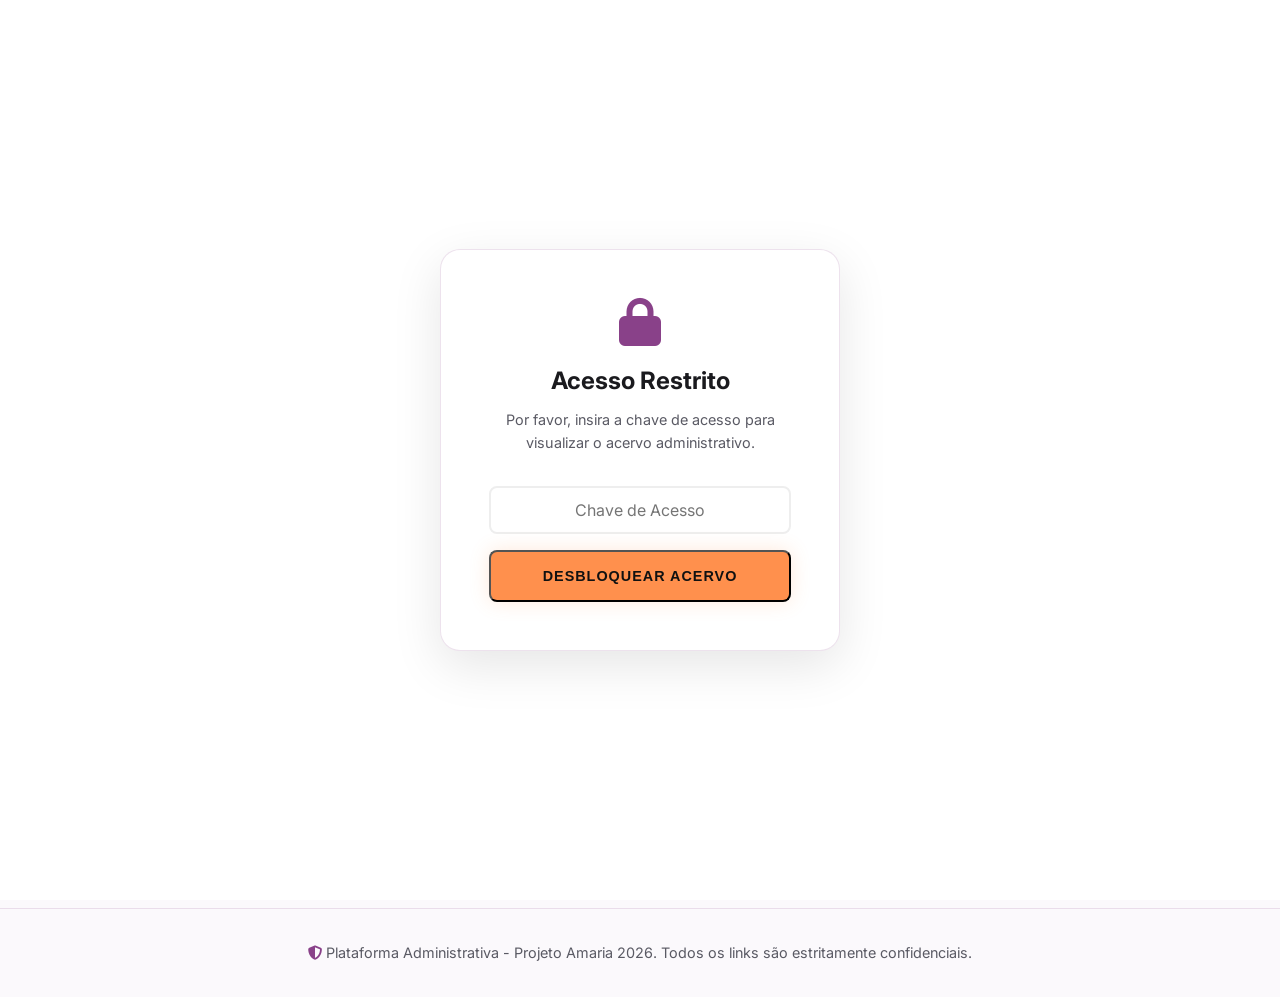
<file: acervo.html>
<!DOCTYPE html>
<html lang="pt-BR">

<head>
    <meta charset="UTF-8">
    <meta name="viewport" content="width=device-width, initial-scale=1.0">
    <meta name="description" content="Acesso restrito: Acervo Digital Interno do Projeto Amaria.">
    <meta name="robots" content="noindex, nofollow">
    <title>Acervo Interno | Projeto Amaria</title>
    <link rel="icon" href="assets/images/favicon.svg" type="image/svg+xml">
    <link rel="preconnect" href="https://fonts.googleapis.com">
    <link rel="preconnect" href="https://fonts.gstatic.com" crossorigin>
    <link href="https://fonts.googleapis.com/css2?family=Inter:wght@300;400;600;800;900&display=swap" rel="stylesheet">
    <link rel="stylesheet" href="styles.css?v=2.0">
    <link rel="stylesheet" href="https://cdnjs.cloudflare.com/ajax/libs/font-awesome/6.4.0/css/all.min.css">
    <style>
        body {
            background-color: var(--bg-dark);
            display: flex;
            flex-direction: column;
            min-height: 100vh;
        }

        .acervo-nav {
            background: rgba(255, 255, 255, 0.95);
            backdrop-filter: blur(10px);
            border-bottom: 1px solid var(--border-panel);
            padding: 1rem 0;
            position: sticky;
            top: 0;
            z-index: 100;
            box-shadow: 0 4px 20px rgba(0, 0, 0, 0.03);
        }

        .acervo-nav .container {
            display: flex;
            justify-content: space-between;
            align-items: center;
        }

        .nav-logo {
            font-size: 1.5rem;
            font-weight: 900;
            color: var(--text-main);
            text-decoration: none;
            display: flex;
            align-items: center;
            gap: 10px;
        }

        .nav-logo span {
            color: var(--accent-primary);
        }

        .internal-badge {
            background: var(--accent-secondary);
            color: white;
            padding: 4px 12px;
            border-radius: 50px;
            font-size: 0.75rem;
            font-weight: 800;
            letter-spacing: 1px;
            text-transform: uppercase;
        }

        .acervo-header {
            text-align: center;
            padding: 4rem 2rem 2rem;
            max-width: 800px;
            margin: 0 auto;
        }

        .acervo-header h1 {
            font-size: clamp(2rem, 5vw, 3.5rem);
            color: var(--text-main);
            margin-bottom: 1rem;
            font-weight: 900;
            line-height: 1.2;
        }

        .acervo-header p {
            font-size: 1.15rem;
            color: var(--text-muted);
        }

        .acervo-grid {
            display: grid;
            grid-template-columns: repeat(auto-fit, minmax(300px, 1fr));
            gap: 2rem;
            padding: 2rem 0 6rem;
            max-width: 1000px;
            margin: 0 auto;
        }

        .acervo-card {
            display: flex;
            flex-direction: column;
            align-items: center;
            text-align: center;
            padding: 3rem 2rem;
            background: var(--bg-panel);
            border-radius: 20px;
            border: 1px solid var(--border-panel);
            box-shadow: 0 10px 30px rgba(137, 65, 137, 0.05);
            /* Sombra roxa super sutil */
            transition: all 0.3s ease;
            position: relative;
            overflow: hidden;
        }

        .acervo-card::before {
            content: '';
            position: absolute;
            top: 0;
            left: 0;
            width: 100%;
            height: 4px;
            background: linear-gradient(90deg, var(--accent-primary), var(--accent-secondary));
            opacity: 0;
            transition: opacity 0.3s ease;
        }

        .acervo-card:hover {
            transform: translateY(-8px);
            box-shadow: 0 15px 40px rgba(137, 65, 137, 0.15);
            border-color: rgba(137, 65, 137, 0.3);
        }

        .acervo-card:hover::before {
            opacity: 1;
        }

        .icon-wrapper {
            width: 80px;
            height: 80px;
            border-radius: 50%;
            background: rgba(137, 65, 137, 0.1);
            color: var(--accent-primary);
            display: flex;
            align-items: center;
            justify-content: center;
            font-size: 2.5rem;
            margin-bottom: 1.5rem;
            transition: all 0.3s ease;
        }

        .acervo-card:hover .icon-wrapper {
            background: var(--accent-primary);
            color: white;
            transform: scale(1.1);
            box-shadow: 0 10px 20px var(--accent-primary-glow);
        }

        .acervo-card h3 {
            font-size: 1.5rem;
            color: var(--text-main);
            margin-bottom: 0.5rem;
        }

        .acervo-card p {
            color: var(--text-muted);
            margin-bottom: 2rem;
            font-size: 0.95rem;
            line-height: 1.5;
            flex-grow: 1;
            /* Empurra o botão pro fundo */
        }

        .acervo-footer {
            margin-top: auto;
            text-align: center;
            padding: 2rem;
            border-top: 1px solid var(--border-panel);
            color: var(--text-muted);
            font-size: 0.9rem;
        }

        /* Sistema de "Senha" Simples em Tela Cheia */
        #auth-overlay {
            position: fixed;
            top: 0;
            left: 0;
            width: 100%;
            height: 100%;
            background: rgba(255, 255, 255, 0.98);
            backdrop-filter: blur(20px);
            z-index: 9999;
            display: flex;
            align-items: center;
            justify-content: center;
            transition: opacity 0.5s ease;
        }

        .auth-box {
            background: white;
            padding: 3rem;
            border-radius: 20px;
            box-shadow: 0 15px 50px rgba(0, 0, 0, 0.1);
            border: 1px solid var(--border-panel);
            text-align: center;
            max-width: 400px;
            width: 90%;
        }

        .auth-box i {
            font-size: 3rem;
            color: var(--accent-primary);
            margin-bottom: 1rem;
        }

        .auth-box h2 {
            margin-bottom: 0.5rem;
            color: var(--text-main);
        }

        .auth-box p {
            color: var(--text-muted);
            margin-bottom: 2rem;
            font-size: 0.9rem;
        }

        .auth-box input {
            width: 100%;
            padding: 12px 15px;
            border: 2px solid #eee;
            border-radius: 8px;
            font-size: 1rem;
            margin-bottom: 1rem;
            outline: none;
            transition: border-color 0.3s;
            text-align: center;
            font-family: var(--font-main);
        }

        .auth-box input:focus {
            border-color: var(--accent-primary);
        }

        .auth-box .error-msg {
            color: #ef4444;
            font-size: 0.85rem;
            margin-bottom: 1rem;
            display: none;
            font-weight: 600;
        }

        .auth-box button {
            width: 100%;
        }

        .hidden-auth {
            opacity: 0;
            pointer-events: none;
        }
    </style>
</head>

<body>

    <!-- Painel de Proteção Básica -->
    <div id="auth-overlay">
        <div class="auth-box">
            <i class="fa-solid fa-lock"></i>
            <h2>Acesso Restrito</h2>
            <p>Por favor, insira a chave de acesso para visualizar o acervo administrativo.</p>
            <input type="password" id="auth-input" placeholder="Chave de Acesso" autocomplete="off">
            <div class="error-msg" id="auth-error">Chave incorreta, tente novamente.</div>
            <button class="btn btn-primary" id="auth-btn">Desbloquear Acervo</button>
        </div>
    </div>

    <!-- Navegação Interna -->
    <nav class="acervo-nav fade-in">
        <div class="container">
            <a href="index.html" class="nav-logo">
                <i class="fa-solid fa-arrow-left" style="font-size: 1rem; color: var(--text-muted); margin-right: 10px;"
                    title="Voltar ao Site Público"></i>
                PROJETO <span>AMARIA</span>
            </a>
            <span class="internal-badge">Portal Admin</span>
        </div>
    </nav>

    <!-- Cabeçalho da Página -->
    <header class="acervo-header fade-in slide-up">
        <h1>Acervo Digital Institucional</h1>
        <p>Acesse rapidamente as pastas organizadas do Google Drive contendo todas as mídias em alta resolução das
            nossas ações e palestras.</p>
    </header>

    <!-- Estilos Adicionais para a Galeria Embutida -->
    <style>
        .acervo-section {
            padding: 2rem 0 4rem;
            max-width: 1200px;
            margin: 0 auto;
        }

        .section-header-internal {
            margin-bottom: 2rem;
            padding: 0 1rem;
            display: flex;
            align-items: center;
            gap: 15px;
        }

        .section-header-internal h2 {
            font-size: 2rem;
            color: var(--text-main);
            font-weight: 800;
        }

        .section-header-internal i {
            font-size: 2rem;
            color: var(--accent-primary);
        }

        /* Upgrade no Slider do Amaria para tela maior no Acervo */
        .immersive-slider {
            width: 100%;
            height: clamp(400px, 60vh, 700px);
            border-radius: 20px;
            overflow: hidden;
            position: relative;
            box-shadow: 0 15px 40px rgba(0, 0, 0, 0.1);
        }

        .immersive-slider .gallery-photo {
            width: 100%;
            height: 100%;
            object-fit: contain;
            /* Para não cortar fotos na galeria interna */
            background: #000;
            /* Fundo preto pra fotos portrato */
        }

        /* Botão de Download na Imagem */
        .direct-download-btn {
            position: absolute;
            bottom: 30px;
            right: 30px;
            background: var(--accent-primary);
            color: white;
            padding: 12px 24px;
            border-radius: 50px;
            font-weight: 700;
            text-decoration: none;
            display: flex;
            align-items: center;
            gap: 10px;
            box-shadow: 0 10px 20px rgba(137, 65, 137, 0.4);
            transform: translateY(0);
            transition: all 0.3s ease;
            z-index: 10;
        }

        .direct-download-btn:hover {
            transform: translateY(-5px) scale(1.05);
            background: var(--accent-secondary);
            color: white;
        }

        /* Grade de Vídeos Nativos */
        .video-grid {
            display: grid;
            grid-template-columns: repeat(auto-fit, minmax(320px, 1fr));
            gap: 2rem;
            padding: 0 1rem;
        }

        .video-card {
            background: var(--bg-panel);
            border-radius: 15px;
            overflow: hidden;
            border: 1px solid var(--border-panel);
            box-shadow: 0 10px 30px rgba(0, 0, 0, 0.05);
        }

        .video-player-wrapper {
            position: relative;
            width: 100%;
            padding-top: 56.25%;
            /* 16:9 Aspect Ratio */
            background: #000;
        }

        .video-player-wrapper video,
        .video-player-wrapper iframe {
            position: absolute;
            top: 0;
            left: 0;
            width: 100%;
            height: 100%;
            border: none;
        }

        .video-info {
            padding: 1.5rem;
            display: flex;
            justify-content: space-between;
            align-items: center;
        }

        .video-info h3 {
            font-size: 1.1rem;
            color: var(--text-main);
            margin: 0;
        }

        .dl-icon-btn {
            width: 40px;
            height: 40px;
            border-radius: 50%;
            background: rgba(137, 65, 137, 0.1);
            color: var(--accent-primary);
            display: flex;
            align-items: center;
            justify-content: center;
            text-decoration: none;
            transition: all 0.3s ease;
        }

        .dl-icon-btn:hover {
            background: var(--accent-primary);
            color: white;
        }

        @media (max-width: 768px) {
            .section-header-internal h2 {
                font-size: 1.5rem;
            }

            .immersive-slider {
                height: 350px;
            }

            .direct-download-btn {
                bottom: 15px;
                right: 15px;
                padding: 10px 20px;

                .acervo-card h3 {
                    font-size: 1.3rem;
                }
            }
    </style>

    <!-- Grid de Downloads Mestre -->
    <main class="container">
        <div class="acervo-grid">

            <!-- Card 1: Banco de Fotos -->
            <div class="acervo-card fade-in slide-up delay-1">
                <div class="icon-wrapper"><i class="fa-solid fa-camera-retro"></i></div>
                <h3>Banco de Fotos Oficiais</h3>
                <p>Acesse o acervo completo de imagens em alta resolução do Projeto Amaria. Organize, visualize e faça o
                    download em massa das (+700) mídias arquivadas.</p>
                <!-- COLE O LINK DA SUA PASTA MÃE DE FOTOS ABAIXO -->
                <a href="https://drive.google.com/drive/folders/1r0xlVdnJBBNfGDHCykReY7IGN5G9AUoR"
                    class="btn btn-primary" target="_blank" style="width: 100%;">
                    <i class="fa-brands fa-google-drive"></i> Acessar Pasta de Fotos
                </a>
            </div>

            <!-- Card 2: Banco de Vídeos -->
            <div class="acervo-card fade-in slide-up delay-2">
                <div class="icon-wrapper"><i class="fa-solid fa-film"></i></div>
                <h3>Banco de Vídeos Institucionais</h3>
                <p>Navegue pelo repositório bruto audiovisual contendo depoimentos, coberturas de eventos escolares e
                    clipes gravados do Projeto.</p>
                <!-- COLE O LINK DA SUA PASTA MÃE DE VÍDEOS ABAIXO -->
                <a href="https://drive.google.com/drive/folders/1vmohRpzj6UmD3BasTok3HYqbHUEcvRQ2"
                    class="btn btn-primary" target="_blank" style="width: 100%;">
                    <i class="fa-brands fa-google-drive"></i> Acessar Pasta de Vídeos
                </a>
            </div>

        </div>
    </main>

    <footer class="acervo-footer">
        <p><i class="fa-solid fa-shield-halved" style="color: var(--accent-primary)"></i> Plataforma Administrativa -
            Projeto Amaria 2026. Todos os links são estritamente confidenciais.</p>
    </footer>

    <!-- Script de Autenticação -->
    <script>
        const CHAVE_ADMIN = "amaria2026";
        const overlay = document.getElementById('auth-overlay');
        const input = document.getElementById('auth-input');
        const btn = document.getElementById('auth-btn');
        const errorMsg = document.getElementById('auth-error');

        function checkAuth() {
            if (input.value === CHAVE_ADMIN) {
                overlay.classList.add('hidden-auth');
                setTimeout(() => {
                    overlay.style.display = 'none';
                    document.body.style.overflow = 'auto';
                }, 500);
                setTimeout(initAnimations, 100);
            } else {
                errorMsg.style.display = 'block';
                input.style.borderColor = '#ef4444';
                overlay.style.transform = 'translateX(-5px)';
                setTimeout(() => overlay.style.transform = 'translateX(5px)', 50);
                setTimeout(() => overlay.style.transform = 'translateX(-5px)', 100);
                setTimeout(() => overlay.style.transform = 'translateX(0)', 150);
            }
        }

        btn.addEventListener('click', checkAuth);
        input.addEventListener('keypress', (e) => {
            if (e.key === 'Enter') checkAuth();
            errorMsg.style.display = 'none';
            input.style.borderColor = '#eee';
        });

        document.body.style.overflow = 'hidden';

        function initAnimations() {
            // Inicializa as animações fade-in
            const observerOptions = { root: null, rootMargin: '0px', threshold: 0.1 };
            const observer = new IntersectionObserver((entries, observer) => {
                entries.forEach(entry => {
                    if (entry.isIntersecting) {
                        entry.target.classList.add('visible');
                        observer.unobserve(entry.target);
                    }
                });
            }, observerOptions);

            document.querySelectorAll('.fade-in, .slide-up').forEach((el) => {
                observer.observe(el);
            });
        }
    </script>
</body>

</html>
</file>
<file: styles.css>
:root {
    --bg-dark: #fbf9fc;
    /* Light base */
    --bg-darker: #ffffff;
    /* Pure white cards */
    --bg-panel: rgba(255, 255, 255, 0.85);
    /* Glassmorphism on light */
    --border-panel: rgba(137, 65, 137, 0.15);
    /* Soft purple border */

    --text-main: #1a1a1e;
    /* Dark text for readability */
    --text-muted: #5a5a64;
    /* Muted dark text */

    --accent-primary: #894189;
    /* Purple from PDF */
    --accent-primary-glow: rgba(137, 65, 137, 0.2);
    --accent-secondary: #ff904d;
    /* Orange from PDF */
    --accent-secondary-glow: rgba(255, 144, 77, 0.2);

    --font-main: 'Inter', sans-serif;
}

* {
    margin: 0;
    padding: 0;
    box-sizing: border-box;
}

body {
    font-family: var(--font-main);
    background-color: var(--bg-dark);
    color: var(--text-main);
    overflow-x: hidden;
    max-width: 100vw;
    line-height: 1.6;
}

html {
    scroll-behavior: smooth;
    overflow-x: hidden;
    max-width: 100vw;
}

/* Utilities */
.container {
    max-width: 1200px;
    margin: 0 auto;
    padding: 0 2rem;
}

.highlight {
    color: var(--accent-primary);
    /* Use deep purple instead of orange for better contrast on light bg */
}

.glass-panel {
    background: var(--bg-panel);
    backdrop-filter: blur(16px);
    -webkit-backdrop-filter: blur(16px);
    border: 1px solid var(--border-panel);
    border-radius: 16px;
    padding: 2.5rem;
    box-shadow: 0 4px 20px rgba(0, 0, 0, 0.05);
    /* Lighter shadow */
    transition: transform 0.3s ease, box-shadow 0.3s ease;
}

.glass-panel:hover {
    transform: translateY(-5px);
    box-shadow: 0 12px 40px var(--accent-primary-glow);
    border-color: rgba(137, 65, 137, 0.5);
}

.btn {
    display: inline-block;
    padding: 1rem 2rem;
    border-radius: 8px;
    font-weight: 600;
    text-decoration: none;
    text-transform: uppercase;
    letter-spacing: 1px;
    font-size: 0.9rem;
    transition: all 0.3s ease;
    cursor: pointer;
}

.btn-primary {
    background-color: var(--accent-secondary);
    color: #111;
    box-shadow: 0 0 20px var(--accent-secondary-glow);
}

.btn-primary:hover {
    background-color: #ffaa77;
    box-shadow: 0 0 25px rgba(255, 144, 77, 0.5);
    transform: translateY(-2px);
}

.btn-secondary {
    background-color: transparent;
    color: var(--text-main);
    border: 1px solid var(--text-muted);
}

.btn-secondary:hover {
    border-color: var(--text-main);
    background-color: rgba(255, 255, 255, 0.05);
    transform: translateY(-2px);
}

/* Hero Section & Slider */
.hero {
    position: relative;
    height: 100vh;
    min-height: 700px;
    display: flex;
    flex-direction: column;
    justify-content: flex-start;
    /* Prevents it from being dead center */
    padding-top: 18vh;
    /* Reduced padding to move content further up */
    overflow: hidden;
    background-color: var(--bg-dark);
    /* Fallback */
}

.hero-slider {
    position: absolute;
    top: 0;
    left: 0;
    width: 100%;
    height: 100%;
    z-index: 0;
}

.slide {
    position: absolute;
    top: 0;
    left: 0;
    width: 100%;
    height: 100%;
    opacity: 0;
    transition: opacity 1s ease-in-out;
    background-size: cover;
    background-position: center;
    overflow: hidden;
}

.slide.active {
    opacity: 1;
}

.bg-video {
    width: 100%;
    height: 100%;
    object-fit: cover;
    position: absolute;
    top: 0;
    left: 0;
    z-index: -1;
}

/* Fallback/Placeholder slides using gradients simulating photos */
.bg-placeholder-3 {
    background: linear-gradient(135deg, #5D4157, #A8CABA);
}

.bg-placeholder-4 {
    background: linear-gradient(135deg, #4b6cb7, #182848);
}

.hero-overlay {
    position: absolute;
    top: 0;
    left: 0;
    right: 0;
    bottom: 0;
    /* Soft light overlay to ensure text is readable but keeps it light */
    background: linear-gradient(180deg, rgba(251, 249, 252, 0.4) 0%, rgba(251, 249, 252, 0.85) 100%);
    z-index: 2;
}

.hero-content {
    position: relative;
    z-index: 3;
    text-align: center;
    max-width: 900px;
    margin: 0 auto;
}

.onu-alert {
    display: inline-block;
    color: #ffffff;
    /* High contrast text */
    font-weight: 800;
    font-size: 0.85rem;
    letter-spacing: 2px;
    text-transform: uppercase;
    margin-bottom: 1.5rem;
    padding: 0.5rem 1rem;
    background: var(--accent-primary);
    /* Use deep purple for high contrast instead of light orange */
    border-radius: 50px;
    box-shadow: 0 4px 15px var(--accent-primary-glow);
}

.hero-title {
    font-size: clamp(2.5rem, 5vw, 4.5rem);
    font-weight: 900;
    line-height: 1.1;
    margin-bottom: 1.5rem;
    color: #111;
    /* Explicit dark color for hero title */
}

.hero-subtitle {
    font-size: 1.25rem;
    color: #000000;
    font-weight: 600;
    margin-bottom: 2.5rem;
    max-width: 700px;
    margin-inline: auto;
}

.slider-controls {
    position: absolute;
    bottom: 5rem;
    left: 50%;
    transform: translateX(-50%);
    z-index: 4;
    display: flex;
    align-items: center;
    gap: 3rem;
    /* wider gap since dots are gone */
}

.slider-btn {
    background: rgba(26, 26, 30, 0.4);
    border: 1px solid rgba(255, 255, 255, 0.3);
    color: white;
    width: 50px;
    height: 50px;
    border-radius: 50%;
    display: flex;
    /* Ensure icon centers properly */
    align-items: center;
    justify-content: center;
    cursor: pointer;
    backdrop-filter: blur(8px);
    -webkit-backdrop-filter: blur(8px);
    transition: all 0.3s;
    font-size: 1.2rem;
}

.slider-btn:hover {
    background: var(--accent-primary);
    border-color: var(--accent-primary);
    color: white;
    transform: scale(1.1);
    box-shadow: 0 4px 15px rgba(137, 65, 137, 0.5);
}

.slider-dots {
    display: flex;
    gap: 10px;
}

.dot {
    width: 10px;
    height: 10px;
    border-radius: 50%;
    background: rgba(137, 65, 137, 0.5);
    cursor: pointer;
    transition: all 0.3s;
}

.dot.active {
    background: var(--accent-primary);
    transform: scale(1.3);
}

.cta-group {
    display: flex;
    gap: 1.5rem;
    justify-content: center;
    flex-wrap: wrap;
}

.scroll-indicator {
    position: absolute;
    bottom: 2rem;
    left: 50%;
    transform: translateX(-50%);
    z-index: 3;
    animation: bounce 2s infinite;
}

.scroll-indicator a {
    color: var(--text-muted);
    font-size: 1.5rem;
    transition: color 0.3s ease;
}

.scroll-indicator a:hover {
    color: var(--accent-secondary);
}

@keyframes bounce {

    0%,
    20%,
    50%,
    80%,
    100% {
        transform: translateY(0);
    }

    40% {
        transform: translateY(-15px);
    }

    60% {
        transform: translateY(-7px);
    }
}

/* Data Section */
.data-section {
    padding: 6rem 0;
    background: var(--bg-dark);
    position: relative;
}

.section-header {
    text-align: center;
    margin-bottom: 4rem;
    max-width: 800px;
    margin-inline: auto;
}

.section-header h2 {
    font-size: 2.5rem;
    margin-bottom: 1rem;
    color: var(--text-main);
}

.section-header p {
    color: var(--text-muted);
    font-size: 1.1rem;
}

/* Femicide Highlight Card */
.femicide-highlight-card {
    background-image: url('assets/images/pare.png');
    background-position: calc(100% + 350px) center;
    /* Offsets right center by 350px to hide the empty space */
    background-size: auto 100%;
    background-repeat: no-repeat;
    background-color: var(--bg-dark);

    border-top: 6px solid var(--accent-primary);
    margin-bottom: 4rem;
    padding: 3rem;
    display: flex;
    flex-direction: column;
    align-items: flex-start;
    box-shadow: 0 15px 40px rgba(137, 65, 137, 0.1);
    position: relative;
    overflow: hidden;
}

.femicide-content {
    position: relative;
    z-index: 2;
    width: 100%;
    max-width: 55%;
    background: rgba(26, 26, 30, 0.65);
    backdrop-filter: blur(12px);
    -webkit-backdrop-filter: blur(12px);
    padding: 3rem;
    border-radius: 16px;
    border: 1px solid rgba(255, 255, 255, 0.1);
    text-align: left;
}

/* Hide stand-alone mobile image on Desktop */
.femicide-mobile-img {
    display: none;
}

.femicide-alert {
    background: var(--accent-secondary);
    color: white;
    padding: 0.5rem 1.5rem;
    border-radius: 50px;
    font-weight: 800;
    font-size: 0.9rem;
    letter-spacing: 2px;
    margin-bottom: 1.5rem;
    display: inline-block;
    animation: pulse-alert 2s infinite;
}

@keyframes pulse-alert {
    0% {
        box-shadow: 0 0 0 0 rgba(255, 144, 77, 0.7);
    }

    70% {
        box-shadow: 0 0 0 15px rgba(255, 144, 77, 0);
    }

    100% {
        box-shadow: 0 0 0 0 rgba(255, 144, 77, 0);
    }
}

.femicide-content h3 {
    font-size: clamp(3rem, 6vw, 5rem);
    color: #ffffff;
    text-shadow: 2px 2px 8px rgba(0, 0, 0, 0.6);
    margin-bottom: 1rem;
    font-weight: 900;
    line-height: 1;
}

.femicide-stat-box {
    margin: 2rem 0;
    width: 100%;
}

.femicide-number {
    font-size: clamp(4rem, 8vw, 7rem);
    font-weight: 900;
    color: #ffffff;
    text-shadow: 2px 2px 8px rgba(0, 0, 0, 0.6);
    display: block;
    line-height: 1;
}

.femicide-number::before {
    content: '+';
    color: var(--accent-secondary);
    font-size: 0.8em;
}

.femicide-label {
    display: block;
    font-size: 1.2rem;
    font-weight: 600;
    color: rgba(255, 255, 255, 0.9);
    margin-top: 1rem;
    max-width: 600px;
}

.femicide-content p {
    font-size: 1.15rem;
    max-width: 800px;
    line-height: 1.6;
    color: rgba(255, 255, 255, 0.85);
}

.data-grid {
    display: grid;
    grid-template-columns: repeat(auto-fit, minmax(320px, 1fr));
    gap: 2rem;
    margin-bottom: 4rem;
}

.data-card {
    text-align: center;
    display: flex;
    flex-direction: column;
    align-items: center;
}

.card-icon {
    font-size: 2.5rem;
    color: var(--accent-primary);
    margin-bottom: 1rem;
    background: rgba(137, 65, 137, 0.15);
    width: 80px;
    height: 80px;
    display: flex;
    align-items: center;
    justify-content: center;
    border-radius: 50%;
    border: 1px solid rgba(137, 65, 137, 0.3);
}

.data-card h3 {
    font-size: 1.5rem;
    margin-bottom: 0.5rem;
}

.data-context {
    font-size: 0.95rem;
    color: var(--text-muted);
    margin-bottom: 1.5rem;
    min-height: 3rem;
}

.stat {
    font-size: 5rem;
    font-weight: 900;
    line-height: 1;
    color: var(--accent-primary);
    /* Changed to purple for better contrast in light mode */
    margin-bottom: 0.5rem;
}

.percent {
    font-size: 2.5rem;
}

.data-detail {
    font-size: 1.1rem;
    font-weight: 600;
    margin-bottom: 1rem;
}

.data-subdetail {
    font-size: 0.9rem;
    color: var(--text-muted);
    border-top: 1px solid var(--border-panel);
    padding-top: 1rem;
    margin-top: auto;
}

.national-alert {
    background: linear-gradient(135deg, rgba(255, 144, 77, 0.1) 0%, rgba(255, 255, 255, 0) 100%);
    border-left: 4px solid var(--accent-secondary);
    padding: 2rem;
    border-radius: 0 16px 16px 0;
}

.national-alert h4 {
    font-size: 1.3rem;
    margin-bottom: 0.5rem;
    color: var(--accent-secondary);
}

/* Project Section */
.project-section {
    padding: 6rem 0;
    background: var(--bg-darker);
    border-top: 1px solid rgba(255, 255, 255, 0.03);
    border-bottom: 1px solid rgba(255, 255, 255, 0.03);
}

.container-flex {
    display: flex;
    align-items: center;
    gap: 4rem;
}

.project-text {
    flex: 1;
}

.project-text h2 {
    font-size: 2.5rem;
    margin-bottom: 0.5rem;
    color: var(--accent-primary);
}

.project-text h3 {
    font-size: 1.8rem;
    margin-bottom: 1.5rem;
    font-weight: 300;
}

.project-text p {
    color: var(--text-muted);
    margin-bottom: 1.5rem;
    font-size: 1.1rem;
}

.project-text h4 {
    margin-top: 2rem;
    margin-bottom: 1rem;
    font-size: 1.2rem;
}

.target-list {
    list-style: none;
}

.target-list li {
    margin-bottom: 0.8rem;
    display: flex;
    align-items: center;
    gap: 1rem;
    color: var(--text-muted);
}

.target-list i {
    color: var(--accent-secondary);
}

.project-image {
    flex: 1;
}

.glass-image-container {
    width: 100%;
    height: 500px;
    background: url('assets/images/maosamarradas.jpeg') center / cover no-repeat;
    border-radius: 20px;
    border: 1px solid rgba(255, 255, 255, 0.1);
    position: relative;
    display: flex;
    align-items: flex-end;
    /* Move box to the bottom */
    justify-content: center;
    padding-bottom: 1.5rem;
    /* Pushed to the absolute bottom edge */
    overflow: hidden;
    box-shadow: 0 10px 30px rgba(0, 0, 0, 0.3);
}



@keyframes rotate {
    0% {
        transform: rotate(0deg);
    }

    100% {
        transform: rotate(360deg);
    }
}

.slogan-box {
    position: relative;
    z-index: 2;
    background: rgba(255, 255, 255, 0.9);
    backdrop-filter: blur(10px);
    -webkit-backdrop-filter: blur(10px);
    padding: 1.5rem 2rem;
    border-radius: 12px;
    max-width: 85%;
    /* Stretched wider to reduce height */
    text-align: center;
    font-size: 1.3rem;
    font-weight: 600;
    font-style: italic;
    border-left: 4px solid var(--accent-primary);
    box-shadow: 0 10px 30px rgba(0, 0, 0, 0.1);
}

.quote-mark {
    font-size: 4rem;
    color: var(--accent-secondary);
    position: absolute;
    top: -10px;
    left: 20px;
    opacity: 0.3;
    font-family: serif;
}

/* Impact Section */
.impact-section {
    padding: 6rem 0;
}

.impact-text {
    flex: 1;
    max-width: 500px;
}

.impact-text h2 {
    font-size: 2.5rem;
    color: var(--accent-primary);
    margin-bottom: 0.5rem;
}

.impact-text h3 {
    font-size: 1.8rem;
    font-weight: 300;
    margin-bottom: 1.5rem;
}

.impact-text p {
    color: var(--text-muted);
    font-size: 1.1rem;
    margin-bottom: 1.5rem;
    line-height: 1.8;
}

.impact-stats {
    flex: 1;
    display: flex;
    flex-direction: column;
    gap: 2rem;
}

.impact-card {
    display: flex;
    flex-direction: column;
    align-items: center;
    text-align: center;
    padding: 2.5rem;
}

.impact-card h3 {
    font-size: 1.3rem;
    margin-top: 1rem;
    margin-bottom: 0.5rem;
}

.impact-card .stat {
    margin-bottom: 0;
}

.plus-sign {
    font-size: 3rem;
    color: var(--accent-secondary);
    font-weight: 800;
    margin-left: 5px;
}

/* Speaker Section */
.speaker-section {
    padding: 6rem 0;
    background: var(--bg-dark);
}

.speaker-card {
    display: flex;
    flex-direction: column;
    max-width: 800px;
    margin: 0 auto;
    text-align: center;
    padding: 4rem;
}

.speaker-card h2 {
    color: var(--accent-secondary);
    text-transform: uppercase;
    font-size: 0.9rem;
    letter-spacing: 2px;
    margin-bottom: 1rem;
}

.speaker-name {
    font-size: 2.5rem;
    margin-bottom: 0.5rem;
}

.speaker-role {
    color: var(--text-muted);
    font-size: 1.1rem;
    margin-bottom: 2rem;
    font-weight: 300;
}

.speaker-bio {
    color: var(--text-muted);
    line-height: 1.8;
}

/* Contact Footer */
.contact-section {
    padding: 5rem 0 2rem;
    background: var(--bg-darker);
    border-top: 1px solid var(--border-panel);
    text-align: center;
}

.footer-content {
    max-width: 800px;
    margin: 0 auto 4rem;
}

.footer-content h2 {
    font-size: 2.2rem;
    margin-bottom: 1rem;
}

.footer-content p {
    color: var(--text-muted);
    margin-bottom: 3rem;
}

.contact-cards {
    display: flex;
    justify-content: center;
    gap: 2rem;
    flex-wrap: wrap;
}

.contact-item {
    display: flex;
    align-items: center;
    gap: 1rem;
    padding: 1.5rem 2rem;
    background: var(--bg-panel);
    border: 1px solid var(--border-panel);
    border-radius: 50px;
    transition: all 0.3s ease;
    text-decoration: none;
    color: var(--text-main);
}

.contact-item:hover {
    border-color: var(--accent-secondary);
    color: var(--accent-secondary);
    transform: translateY(-3px);
}

.contact-item i {
    font-size: 1.5rem;
    color: var(--accent-primary);
}

.footer-bottom {
    border-top: 1px solid rgba(255, 255, 255, 0.05);
    padding-top: 2rem;
    color: rgba(255, 255, 255, 0.3);
    font-size: 0.9rem;
}


/* Floating Nav */
.floating-nav {
    position: fixed;
    top: 2rem;
    left: 0;
    right: 0;
    margin: 0 auto;
    /* Safest way to center fixed elements with max-width */
    z-index: 1000;
    width: 90%;
    max-width: 1000px;
    background: rgba(255, 255, 255, 0.85);
    /* Light glass */
    backdrop-filter: blur(20px);
    -webkit-backdrop-filter: blur(20px);
    border: 1px solid var(--border-panel);
    border-radius: 50px;
    padding: 0.5rem 2rem;
    box-shadow: 0 10px 30px rgba(137, 65, 137, 0.08);
    /* Soft purple shadow */
}

.nav-container {
    display: flex;
    justify-content: space-between;
    align-items: center;
}

.nav-logo {
    text-decoration: none;
    color: var(--text-main);
    font-weight: 800;
    font-size: 1.2rem;
    letter-spacing: 1px;
}

.nav-logo span {
    color: var(--accent-secondary);
}

.nav-links {
    display: flex;
    list-style: none;
    gap: 2rem;
}

.nav-links a {
    text-decoration: none;
    color: var(--text-muted);
    font-weight: 600;
    font-size: 0.9rem;
    text-transform: uppercase;
    transition: color 0.3s ease;
}

.nav-links a:hover {
    color: var(--accent-secondary);
}

.btn-nav {
    padding: 0.5rem 1.5rem;
    border: 1px solid var(--accent-primary);
    color: var(--accent-primary);
    border-radius: 50px;
}

.btn-nav:hover {
    background: var(--accent-primary);
    color: #fff;
}

/* Stacking Gallery Section */
.gallery-section {
    padding: 8rem 0;
    background: var(--bg-dark);
}

.stacking-container {
    display: flex;
    flex-direction: column;
    gap: 4rem;
    margin-top: 4rem;
}

/* Native CSS Sticky Stacking cards */
.stacking-card {
    position: sticky;
    top: 15vh;
    /* Stops below navbar */
    display: flex;
    align-items: center;
    min-height: auto;
    /* Allow box height to fit content proportionally */
    padding: 0;
    overflow: hidden;
    background: var(--bg-darker);
    border-top: 4px solid var(--accent-primary);
    box-shadow: 0 -10px 30px rgba(0, 0, 0, 0.03), 0 20px 40px rgba(0, 0, 0, 0.06);
}

/* Individual card offsets for stacking visual effect */
.card-1 {
    top: 12vh;
    z-index: 10;
}

.card-2 {
    top: 15vh;
    z-index: 11;
    margin-top: 50px;
}

.card-3 {
    top: 18vh;
    z-index: 12;
    margin-top: 50px;
}

.stacking-content {
    display: flex;
    width: 100%;
    height: 100%;
    align-items: stretch;
}

@media (max-width: 900px) {
    .stacking-content {
        flex-direction: column;
    }
}

.stacking-text {
    flex: 1;
    padding: 3rem 4rem;
    /* Reduced top/bottom padding to match image side proportions */
    display: flex;
    flex-direction: column;
    justify-content: center;
}

.step-label {
    font-size: 0.8rem;
    font-weight: 800;
    letter-spacing: 2px;
    color: var(--accent-secondary);
    margin-bottom: 1rem;
}

.stacking-text h3 {
    font-size: 2.5rem;
    color: var(--accent-primary);
    margin-bottom: 1.5rem;
}

.stacking-text p {
    font-size: 1.1rem;
    color: var(--text-muted);
    line-height: 1.8;
}

.stacking-image {
    flex: 1;
    min-height: 300px;
    display: flex;
    align-items: center;
    justify-content: center;
    padding: 2rem;
}

.stacking-image .img-placeholder {
    width: 100%;
    height: 100%;
    display: flex;
    align-items: center;
    justify-content: center;
}

.stacking-image .img-placeholder i {
    font-size: 6rem;
    color: rgba(137, 65, 137, 0.1);
}

.gallery-photo {
    width: 100%;
    height: 100%;
    object-fit: cover;
    object-position: center;
    display: block;
    border-radius: 12px;
    box-shadow: 0 10px 30px rgba(0, 0, 0, 0.1);
}

/* Image Gallery Sliders */
.gallery-slider {
    position: relative;
    width: 100%;
    height: 100%;
    display: flex;
    align-items: center;
    justify-content: center;
    overflow: hidden;
    border-radius: 12px;
    box-shadow: 0 10px 30px rgba(0, 0, 0, 0.1);
}

.gallery-slider .gallery-photo {
    position: absolute;
    top: 0;
    left: 0;
    width: 100%;
    height: 100%;
    opacity: 0;
    transition: opacity 0.5s ease-in-out;
    cursor: pointer;
    box-shadow: none;
    /* Handled by container */
}

.gallery-slider .gallery-photo.active {
    position: relative;
    opacity: 1;
    z-index: 2;
}

.gallery-slider .slider-btn {
    position: absolute;
    top: 50%;
    transform: translateY(-50%);
    background: transparent;
    color: white;
    border: none;
    display: flex;
    align-items: center;
    justify-content: center;
    cursor: pointer;
    z-index: 5;
    transition: all 0.3s ease;
    padding: 10px;
}

.gallery-slider .slider-btn i {
    font-size: 3rem !important;
    color: white !important;
    filter: drop-shadow(0 2px 8px rgba(0, 0, 0, 0.7));
    transition: all 0.3s ease;
}

.gallery-slider .slider-btn:hover i {
    color: var(--accent-secondary) !important;
    transform: scale(1.15);
}

.gallery-slider .prev-gallery {
    left: 10px;
}

.gallery-slider .next-gallery {
    right: 10px;
}

/* Fullscreen Image Modal */
.image-modal {
    display: none;
    position: fixed;
    z-index: 9999;
    left: 0;
    top: 0;
    width: 100%;
    height: 100%;
    background-color: rgba(0, 0, 0, 0.9);
    backdrop-filter: blur(10px);
    -webkit-backdrop-filter: blur(10px);
    align-items: center;
    justify-content: center;
}

.image-modal.active {
    display: flex;
}

.modal-content {
    max-width: 90%;
    max-height: 90vh;
    border-radius: 8px;
    box-shadow: 0 10px 40px rgba(0, 0, 0, 0.5);
    animation: zoomIn 0.3s ease-out;
}

@keyframes zoomIn {
    from {
        transform: scale(0.9);
        opacity: 0;
    }

    to {
        transform: scale(1);
        opacity: 1;
    }
}

.close-modal {
    position: absolute;
    top: 30px;
    right: 40px;
    color: white;
    font-size: 2.5rem;
    font-weight: bold;
    cursor: pointer;
    z-index: 10000;
    transition: color 0.3s ease;
}

.close-modal:hover {
    color: var(--accent-secondary);
}

.modal-nav {
    position: absolute;
    top: 50%;
    transform: translateY(-50%);
    background: var(--accent-primary);
    /* solid purple */
    color: white;
    border: 2px solid rgba(255, 255, 255, 0.2);
    width: 60px;
    height: 60px;
    border-radius: 50%;
    display: flex;
    align-items: center;
    justify-content: center;
    cursor: pointer;
    z-index: 10000;
    transition: all 0.3s ease;
    font-size: 1.5rem;
    box-shadow: 0 4px 15px rgba(0, 0, 0, 0.5);
}

.modal-nav:hover {
    background: var(--accent-primary);
    border-color: var(--accent-primary);
    transform: translateY(-50%) scale(1.1);
}

.prev-modal {
    left: 40px;
}

.next-modal {
    right: 40px;
}

/* Animations for Observer */
.fade-in {
    opacity: 0;
    transform: translateY(20px);
    transition: opacity 0.8s ease-out, transform 0.8s ease-out;
}

.fade-in.visible {
    opacity: 1;
    transform: translateY(0);
}

.slide-right {
    opacity: 0;
    transform: translateX(50px);
    transition: opacity 0.8s ease-out, transform 0.8s ease-out;
}

.slide-right.visible {
    opacity: 1;
    transform: translateX(0);
}

.delay-1 {
    transition-delay: 0.2s;
}

.delay-2 {
    transition-delay: 0.4s;
}

/* Responsive */
@media (max-width: 900px) {
    .container-flex {
        flex-direction: column;
    }

    section,
    .project-section,
    .gallery-section,
    .author-section,
    .cta-section,
    .impact-section {
        padding: 3rem 0;
        /* Cut vertical spacing in half for mobile */
    }

    .project-image {
        width: 100%;
    }

    .project-text h2,
    .section-header h2,
    .impact-text h2 {
        font-size: 1.5rem;
        /* Reduced for mobile */
    }

    .project-text h3 {
        font-size: 1.3rem;
    }

    .project-text p {
        font-size: 0.95rem;
    }

    .glass-image-container {
        height: 450px;
        /* Increased slightly to give more room for the background image */
    }

    .slogan-box {
        font-size: 0.9rem;
        /* Much smaller font to reduce box height */
        padding: 0.8rem 1rem;
        max-width: 90%;
    }

    .quote-mark {
        font-size: 2.5rem;
        /* Scaled down quote mark */
        top: -5px;
        left: 10px;
    }

    .nav-links {
        display: none;
        /* Hide on small screens for simplicity in this version */
    }

    /* Restore floating elegance: Background image with absolute positioned text box at bottom */
    .femicide-highlight-card {
        padding: 0;
        background-image: url('assets/images/pare.png');
        background-position: center top;
        /* Center the image to show both sides */
        background-size: 150% auto;
        /* Scale the width so the hand fits in the frame */
        background-color: var(--bg-dark);
        border-top: 6px solid var(--accent-primary);
        box-shadow: 0 15px 40px rgba(137, 65, 137, 0.1);
        height: 600px;
        position: relative;
        display: block;
        border-radius: 16px;
    }

    .femicide-mobile-img {
        display: none;
    }

    .femicide-content {
        position: absolute;
        bottom: 0;
        left: 50%;
        transform: translateX(-50%);
        width: 100%;
        max-width: 100%;
        padding: 1.5rem 1.5rem 2.5rem 1.5rem;
        border-radius: 24px 24px 0 0;
        border-top: 1px solid rgba(255, 255, 255, 0.1);
        background: rgba(26, 26, 30, 0.5);
        /* More transparent */
        backdrop-filter: blur(8px);
        -webkit-backdrop-filter: blur(8px);
        margin: 0;
    }

    .femicide-content h3 {
        font-size: 1.2rem;
        /* Reduced font size */
        margin-bottom: 0.5rem;
        text-align: center;
        /* Centering just the title */
    }

    .femicide-number {
        font-size: 2rem;
        /* Reduced font size */
    }

    .femicide-alert {
        font-size: 0.65rem;
        /* Reduced font size */
        padding: 0.3rem 0.8rem;
        margin: 0 auto 0.8rem auto;
        /* Center the badge and keep bottom margin */
        display: block;
        width: fit-content;
    }

    .femicide-label {
        font-size: 0.8rem;
        /* Reduced font size */
        margin-top: 0.3rem;
    }

    .femicide-content p {
        font-size: 0.8rem;
        /* Reduced font size */
    }

    /* Disable Sticky Stacking on Mobile because flex-columns make cards taller than window, causing overlapping */
    .stacking-card {
        position: relative;
        top: 0 !important;
        margin-top: 1.5rem !important;
    }

    /* Force columns instead of row for side-by-side cards */
    .stacking-content {
        flex-direction: column;
    }

    .stacking-text {
        padding: 1.5rem;
    }

    .stacking-text h3 {
        font-size: 1.4rem;
        /* Dramatically reduced for mobile */
        margin-bottom: 1rem;
    }

    .stacking-text p {
        font-size: 0.95rem;
    }

    .stacking-image {
        padding: 1rem;
        min-height: 250px;
    }

    .nav-logo {
        font-size: 0.95rem;
        /* Smaller logo font */
    }

    .btn-nav {
        font-size: 0.65rem;
        /* Even smaller button font */
        padding: 0.4rem 0.8rem;
        /* Even tighter padding */
    }

    .floating-nav {
        padding: 0.5rem 1rem;
        width: 95%;
    }
}

@media (max-width: 600px) {
    .hero {
        padding-top: 15vh;
        min-height: 100vh;
    }

    .btn-nav {
        font-size: 0.6rem;
        /* Tiny font for smallest screens */
        padding: 0.3rem 0.6rem;
        /* Minimal padding */
        white-space: nowrap;
    }

    .project-text h2,
    .section-header h2,
    .impact-text h2 {
        font-size: 1.3rem;
        /* Even smaller for very narrow screens */
    }

    .hero-title {
        font-size: 1.8rem;
    }

    .hero-subtitle {
        font-size: 0.9rem;
        margin-bottom: 1.5rem;
    }

    .stat {
        font-size: 2.8rem;
    }

    .data-card h3 {
        font-size: 1.2rem;
    }

    .data-detail {
        font-size: 0.95rem;
    }

    .data-subdetail {
        font-size: 0.85rem;
    }

    .speaker-card {
        padding: 1.5rem;
    }

    .speaker-name {
        font-size: 1.8rem;
    }

    .speaker-role {
        font-size: 0.95rem;
    }

    .speaker-bio {
        font-size: 0.9rem;
    }

    .glass-panel {
        padding: 1.2rem;
    }

    .contact-item {
        width: 100%;
        justify-content: center;
        padding: 1rem;
        font-size: 0.9rem;
    }

    .footer-content h2 {
        font-size: 1.5rem;
    }

    .cta-group {
        flex-direction: column;
        gap: 1rem;
    }

    .slider-controls {
        bottom: 3.5rem;
    }

    .scroll-indicator {
        bottom: 0.5rem;
    }

    .femicide-content h3 {
        font-size: 1rem;
        margin-bottom: 0.4rem;
    }

    .femicide-number {
        font-size: 1.5rem;
    }

    /* Impact Section Mobile Sizes */
    .impact-text h3 {
        font-size: 1.2rem;
    }

    .impact-text p {
        font-size: 0.95rem;
    }

    .impact-card {
        padding: 1.5rem;
    }

    .impact-card h3 {
        font-size: 1.1rem;
    }

    .impact-number,
    .plus-sign {
        font-size: 2.2rem;
    }

    /* Further refine the background size for very narrow screens so the hand isn't cut off */
    .femicide-highlight-card {
        background-size: 180% auto;
    }

    .stacking-text h3 {
        font-size: 1.2rem;
        /* Even smaller for very narrow screens */
    }
}
</file>
